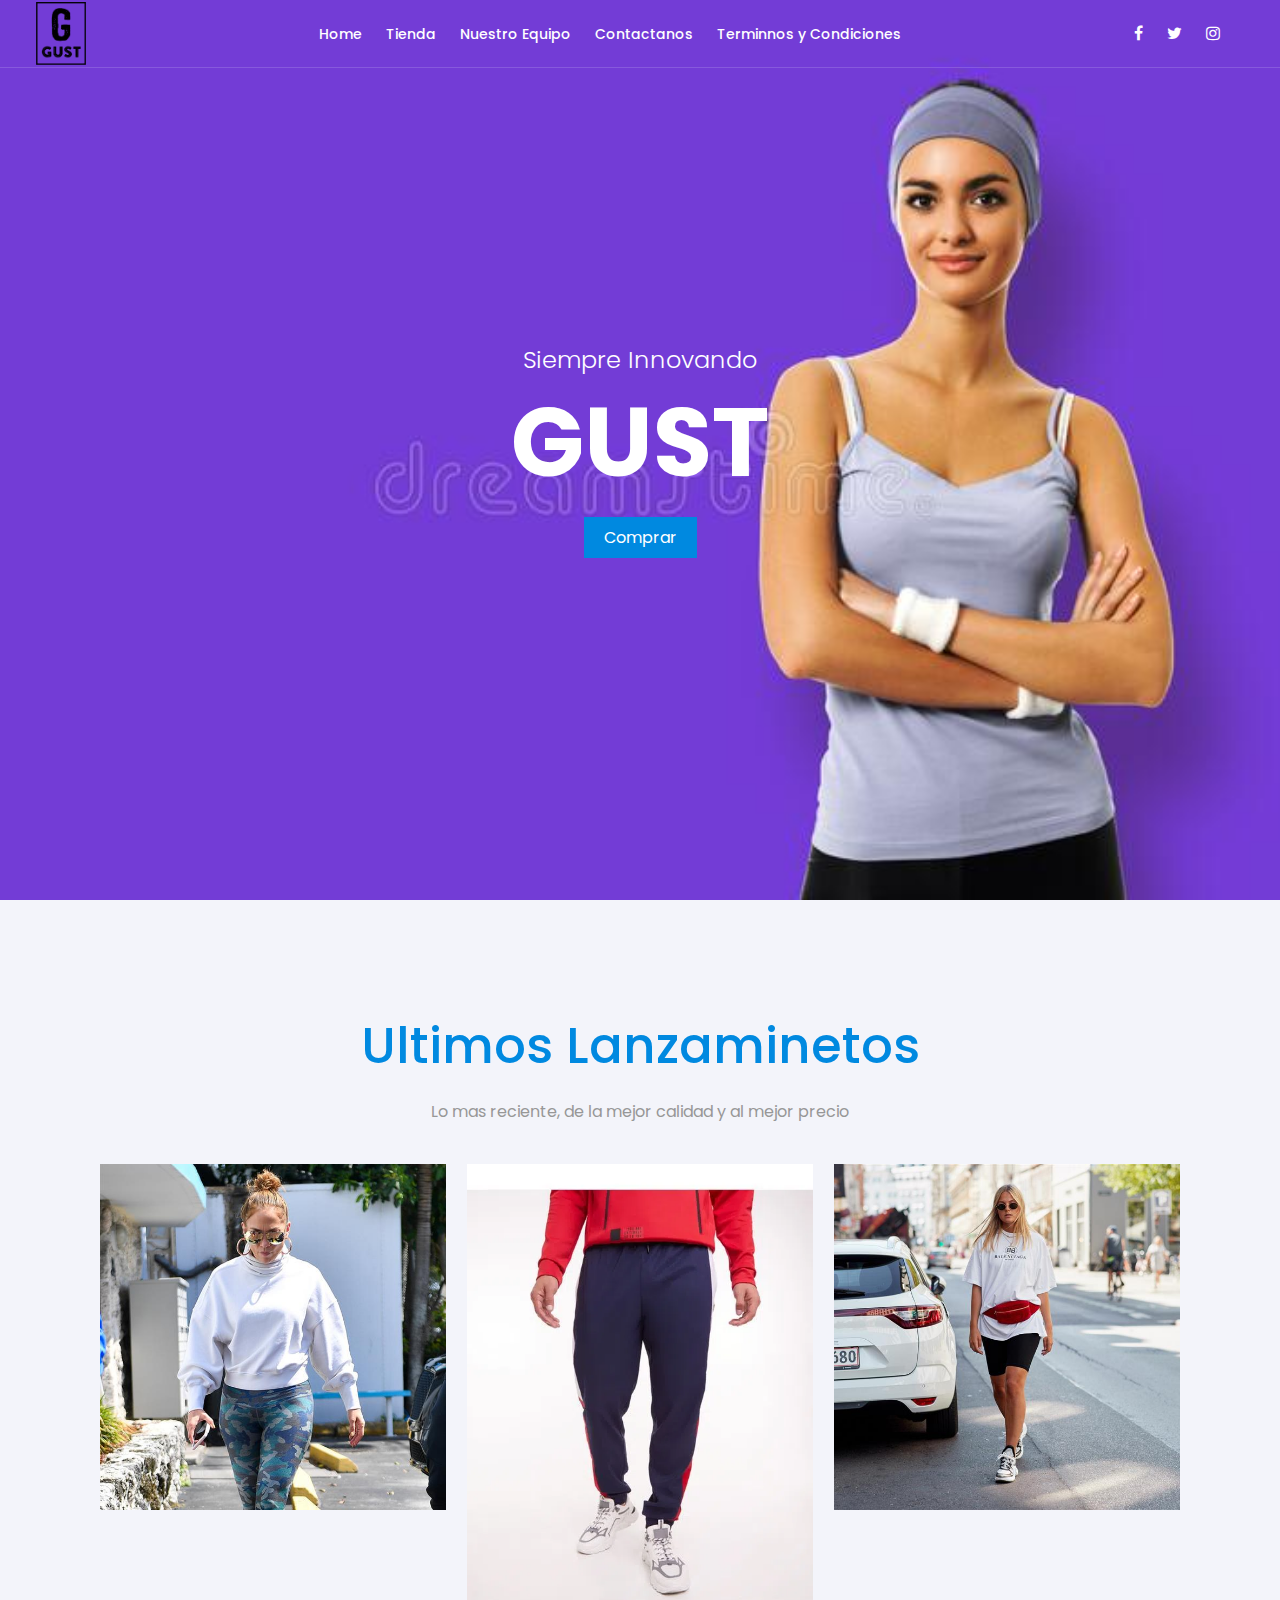
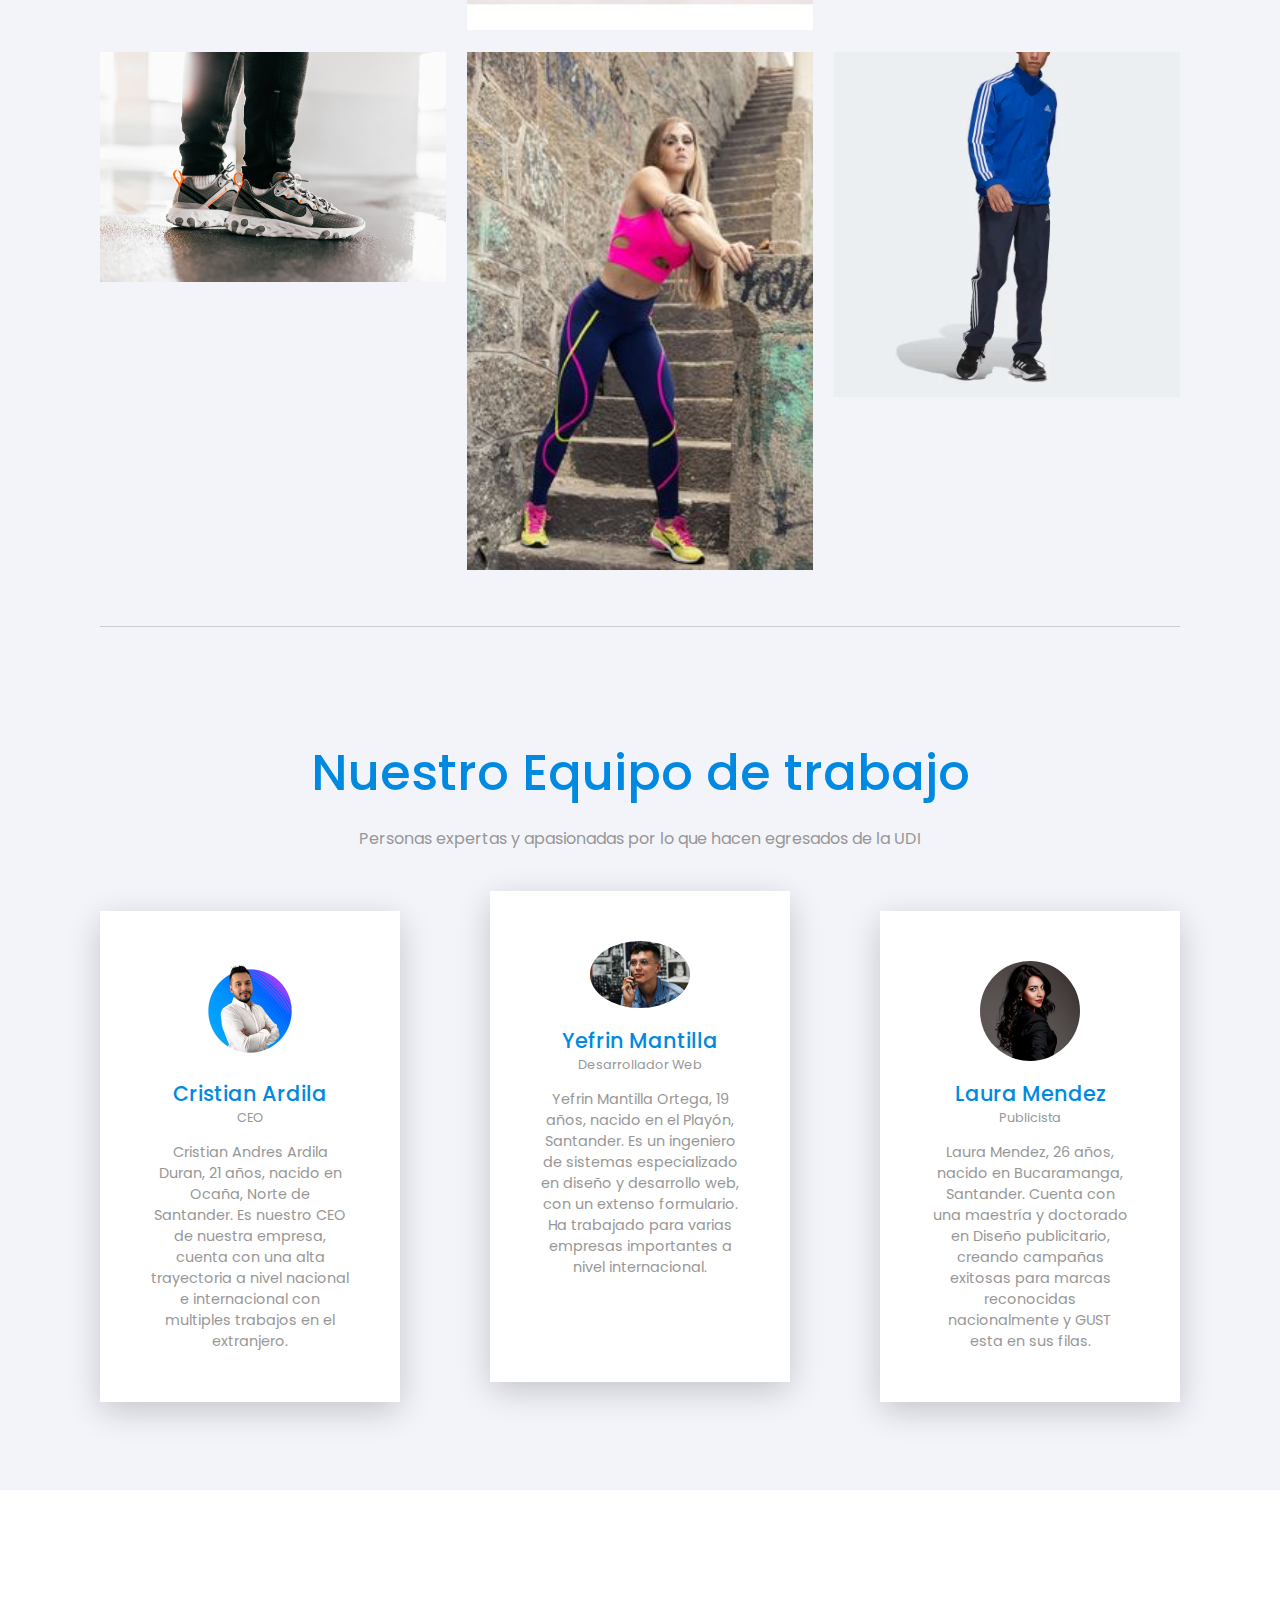
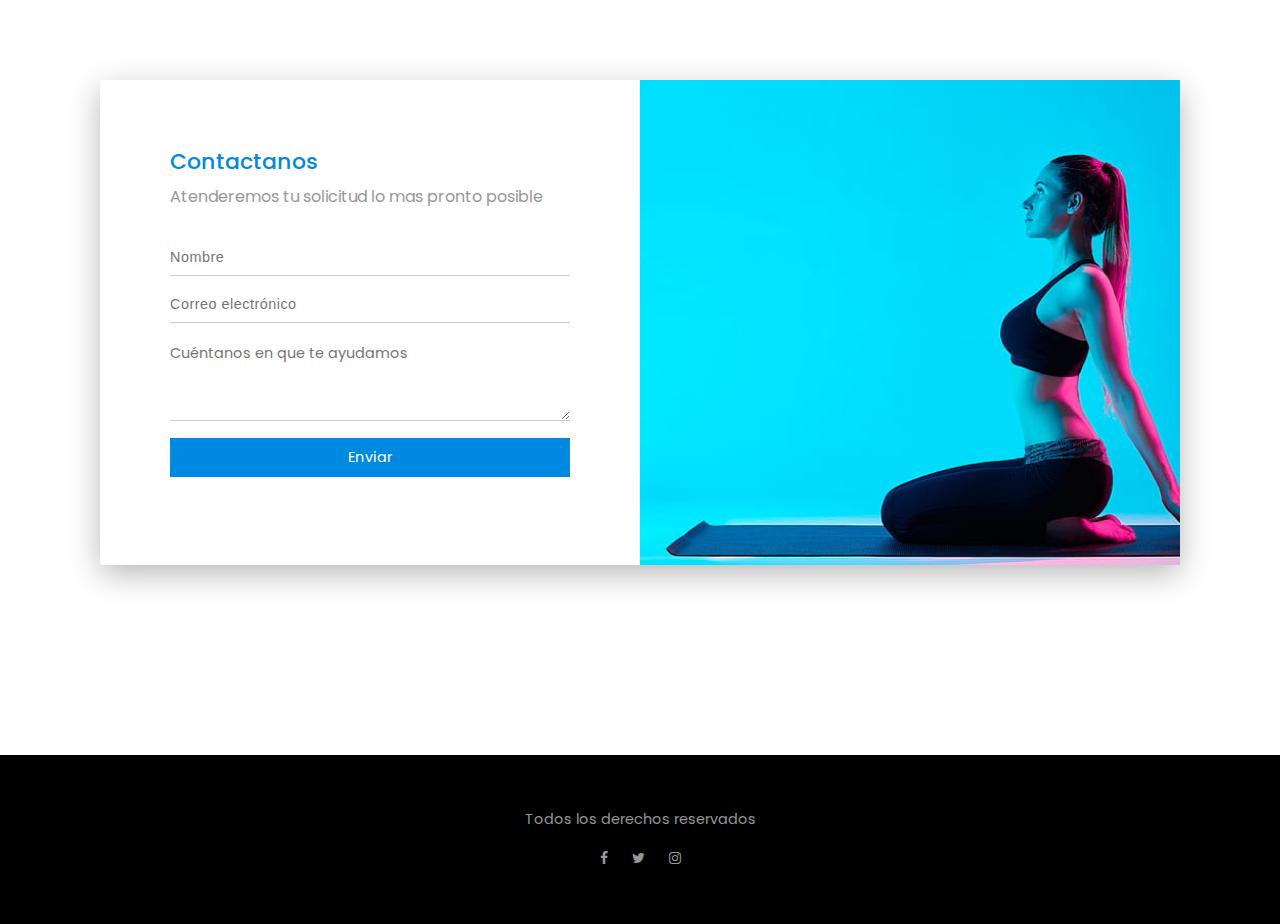
<file: index.html>
<!DOCTYPE html>
<html>
  <head>
    <meta charset="utf-8">
    <meta name="viewport" content="width=device-width, initial-scale=1.0, maximum-scale=1.0, minimum-scale=1.0, user-scalable=no">
    <title>GUST</title>
    <meta name="keywords" content="27 de octubre, html, css, publicidad y marketing">
    <meta name="description" content=" parcial del 27 de octubre sobre el brift hecha por yefrin mantilla ">
    <link rel="stylesheet" href="css/font-awesome.min.css">
    <link href="https://fonts.googleapis.com/css?family=Poppins:300,400,500,700" rel="stylesheet">
    <link rel="stylesheet" href="css/main.css">
  </head>
  <body>

    <!-- Boton "Volver Arriba" -->
    <div class="btn-volver-arriba" id="btnVolverArriba">
      <a href="#" class="volver-arriba">
        <i class="fa fa-arrow-up" aria-hidden="true"></i>
      </a>
    </div>

    <!-- Encabezado -->
    <header>
      <div class="menu-bar-pc">

        <a href="#" class="logo">
          <img src="img/logotipo.png" alt="Logo S - Design Studio">
        </a>

        <nav class="menu-principal">
          <a href="#" class="volver-arriba">Home</a>
          <a href="#proyectos" class="scroll-suave">Tienda</a>
          <a href="#equipo" class="scroll-equipo">Nuestro Equipo</a>
          <a href="#contacto" class="scroll-suave">Contactanos</a>
          <a href="html/T-C.html" class="scroll-suave">Terminnos y Condiciones</a>
        </nav>

        <div class="top-redes">
          <a href="#">
            <i class="fa fa-facebook" aria-hidden="true"></i>
          </a>
          <a href="#">
            <i class="fa fa-twitter" aria-hidden="true"></i>
          </a>
          <a href="#">
            <i class="fa fa-instagram" aria-hidden="true"></i>
          </a>
          <a href="#">
          <i class="fa fa-shop" aria-hidden="true"></i>
        </a>
        </div>

      </div>
    </header>

    <div class="fixed-header" id="fixedHeader">
      <a href="#"  class="logo">
        <img src="img/logotipo.png" alt="Logo S - Design Studio">
      </a>
      <nav class="menu-principal">
        <a href="#" class="volver-arriba">Home</a>
        <a href="#proyectos" class="scroll-suave">Tienda</a>
        <a href="#equipo" class="scroll-equipo">Nuestro Equipo</a>
        <a href="#contacto" class="scroll-suave">Contactanos</a>
        <a href="html/T-C.html" class="scroll-suave">Terminnos y Condiciones</a>
      </nav>
      <div class="top-redes">
        <a href="#">
          <i class="fa fa-facebook" aria-hidden="true"></i>
        </a>
        <a href="#">
          <i class="fa fa-twitter" aria-hidden="true"></i>
        </a>
        <a href="#">
          <i class="fa fa-instagram" aria-hidden="true"></i>
        </a>
      </div>
    </div>

    <!-- Main -->
    <section class="main">
      <!-- Banner Principal -->
      <section class="banner-principal">
        <div class="banner" id="banner"></div>
        <div class="texto-banner">
          <h2>Siempre Innovando</h2>
          <h1>GUST</h1>
          <a href="#proyectos" class="scroll-suave">Comprar</a>
        </div>
      </section>

      <!-- Proyectos -->
      <section class="proyectos" id="proyectos">
        <div class="contenedor">
          <div class="titulo-seccion">
            <h2>Ultimos Lanzaminetos</h2>
            <p>Lo mas reciente, de la mejor calidad y al mejor precio</p>
          </div>
          <div class="galeria-proyectos">
            <div class="proyecto">
              <img src="img/proyecto1.jpeg" alt="Proyecto" class="imagen-proyecto">
            </div>
            <div class="proyecto">
              <img src="img/proyecto2.jpg" alt="Proyecto" class="imagen-proyecto">
            </div>
            <div class="proyecto">
              <img src="img/proyecto3.jpg" alt="Proyecto" class="imagen-proyecto">
            </div>
            <div class="proyecto">
              <img src="img/proyecto4.png" alt="Proyecto" class="imagen-proyecto">
            </div>
            <div class="proyecto">
              <img src="img/proyecto5.jpg" alt="Proyecto" class="imagen-proyecto">
            </div>
            <div class="proyecto">
              <img src="img/proyecto6.jpg" alt="Proyecto" class="imagen-proyecto">
            </div>
          </div>
        </div>
      </section>



        <!-- Nuestro equipo -->
      <section class="nuestro-equipo" id="equipo">
        <div class="contenedor">
          <div class="titulo-seccion">
            <h2>Nuestro Equipo de trabajo</h2>
            <p>Personas expertas y apasionadas por lo que hacen egresados de la UDI</p>
          </div>
          <div class="equipo">
            <div class="persona-equipo">
              <div class="foto">
                <img src="img/foto1.jpg" alt="Persona">
              </div>
              <div class="texto">
                <h3>Cristian Ardila</h3>
                <h4> CEO</h4>
                <p>Cristian Andres Ardila Duran, 21 años, nacido en Ocaña, Norte de Santander.
                  Es nuestro CEO de nuestra empresa, cuenta con una alta trayectoria a nivel nacional
                e internacional con multiples trabajos en el extranjero.</p>
              </div>
            </div>
            <div class="persona-equipo">
              <div class="foto">
                <img src="img/foto2.jpg" alt="Persona">
              </div>
              <div class="texto">
                <h3>Yefrin Mantilla</h3>
                <h4>Desarrollador Web</h4>
                <p>Yefrin Mantilla Ortega,
                  19 años, nacido en el Playón, Santander. Es un ingeniero de sistemas especializado en diseño y
                  desarrollo web, con un extenso formulario. Ha trabajado para varias empresas importantes a nivel internacional.</p>
              </div>
            </div>

            <div class="persona-equipo">
              <div class="foto">
                <img src="img/foto3.jpg" alt="Persona">
              </div>
              <div class="texto">
                <h3>Laura Mendez</h3>
                <h4>Publicista</h4>
                <p>Laura Mendez,
                  26 años, nacido en Bucaramanga, Santander. Cuenta con una maestría y doctorado en Diseño publicitario,
                  creando campañas exitosas para marcas reconocidas nacionalmente y GUST esta en sus filas.</p>
              </div>
            </div>

          </div>
        </div>
      </section>


      <!-- Contacto -->
      <div class="contacto" id="contacto" data-parallax="scroll" data-image-src="img/bg-contacto.jpg">
        <div class="contenedor">
          <div class="contenedor-formulario">
            <div class="formulario" id="formulario">
              <h2>Contactanos</h2>
              <p>Atenderemos tu solicitud lo mas pronto posible</p>
              <form>
                <div>
                  <input type="text" name="nombre" placeholder="Nombre" id="nombre">
                  <p class="error">Por favor escribe tu nombre</p>
                </div>
                <div>
                  <input type="email" name="email" placeholder="Correo electrónico" id="email">
                  <p class="error">Por favor escribe tu correo</p>
                </div>
                <div>
                  <textarea name="mensaje" placeholder="Cuéntanos en que te ayudamos" id="mensaje"></textarea>
                  <p class="error">Por favor escribe tu mensaje</p>
                </div>
                <div>
                  <input type="submit" name="enviar" value="Enviar">
                </div>
              </form>
            </div>

            <div class="foto">

            </div>
          </div>
        </div>
      </div>

    </section>

    <!-- Pie de página -->
    <footer>
      <div class="copy">
        <p>Todos los derechos reservados</p>
      </div>
      <div class="footer-redes">
        <a href="#">
          <i class="fa fa-facebook" aria-hidden="true"></i>
        </a>
        <a href="#">
          <i class="fa fa-twitter" aria-hidden="true"></i>
        </a>
        <a href="#">
          <i class="fa fa-instagram" aria-hidden="true"></i>
        </a>
      </div>
    </footer>

    <script src="js/jquery.min.js"></script>
    <!-- <script src="js/banner.js"></script> -->
    <script src="js/stickyHeader.js"></script>
    <script src="js/scrollSuave.js"></script>
    <script src="js/modal.js"></script>
    <script src="js/slider.js"></script>
    <!-- <script src="js/bgParallax.js"></script> -->
    <script src="js/validacion.js"></script>
    <script src="js/menuMobile.js"></script>


    <script src="js/parallax.min.js"></script>
    <!-- Buscar:
    t(e).on("ready.px.parallax.data-api",function(){t('[data-parallax="scroll"]').parallax()})}

    Reemplazar por:
    t(function(){t('[data-parallax="scroll"]').parallax()})} -->
    <script src="js/prefixfree.min.js"></script>

  </body>
</html>
</file>
<file: css/main.css>
*{
  margin: 0;
  padding: 0;
  box-sizing: border-box;
}

body{
  font-family: 'Poppins', sans-serif;
  font-size: 16px;
}

.contenedor{
  width: 90%;
  max-width: 1080px;
  margin: 0 auto;
}

.titulo-seccion{
  text-align: center;
  margin-bottom: 40px;
}

.titulo-seccion h2{
  color: #0089E0;
  font-size: 3.125rem;
  margin-bottom: 15px;
  font-weight: 500;
}

.titulo-seccion p{
  color: #979797;
  font-size: 1rem;
  font-weight: 400;
}

/*Boton Volver Arriba*/
.btn-volver-arriba{
  display: inline-block;
  width: 40px;
  height: 40px;
  background: rgba(0,0,0,0.5);
  border-radius: 30%;
  position: fixed;
  bottom: 20px;
  right: 20px;
  z-index: 99999;
  margin-right: -60px;
  transition: all .4s ease;
}

.btn-volver-arriba a{
  display: inline-block;
  width: 100%;
  height: 100%;
  border-radius: 30%;
  text-align: center;
}

.btn-volver-arriba a i{
  font-size: 1rem;
  color: #fff;
  line-height: 40px;
}

/* ------ ENCABEZADO ------ */

.menu-bar-pc{
  width: 100%;
  min-height: 68px;
  border-bottom: 1px solid rgba(255,255,255, 0.15);
  padding: 0 36px;
  background-color: transparent;
  display: flex;
  flex-direction: row;
  justify-content: space-between;
  align-items: center;
  position: relative;
  z-index: 100;
}

.logo{
  display: inline-block;
  width: 50px;
}

.logo img{
  width: 100%;
  vertical-align: top;
}

.menu-principal a, .top-redes a{
  display: inline-block;
  padding: 0 10px;
  color: #fff;
  text-decoration: none;
  font-weight: 500;
  font-size: 0.876rem;
  letter-spacing: 0;
  line-height: 1.5em;
  transition: all .3s ease;
}

.menu-principal a:last-child, .top-redes a:last-child{
  padding-right: 0;
}

.top-redes a i{
  font-size: 1rem;
}

.menu-principal a:hover, .top-redes a:hover{
  color: #0089E0;
}

.fixed-header{
  width: 100%;
  min-height: 68px;
  border-bottom: 1px solid rgba(204,204,204,0.5);
  padding: 0 36px;
  background: #fff;
  display: flex;
  flex-direction: row;
  justify-content: space-between;
  align-items: center;
  position: fixed;
  top: 0;
  z-index: 100;
  transition: all .4s ease;
  margin-top: -68px;
}

.fixed-header .menu-principal a, .fixed-header .top-redes a{
  color: #444444;
}

.fixed-header .menu-principal a:hover, .top-redes a:hover{
  color: #0089E0;
}

/* ------ MAIN ------ */

/*Banner principal*/

.main{
  width: 100%;
  margin-top: -68px;
}

.main .banner-principal{
  width: 100%;
  position: relative;
}

.main .banner-principal .banner{
  width: 100%;
  height: 100vh;
  background-image: url("../img/banner.jpg");
  background-repeat: no-repeat;
  background-position: center;
  background-size: cover;
  background-attachment: fixed;
}

.main .banner-principal .texto-banner{
  display: inline-block;
  width: 90%;
  position: absolute;
  top: 50%;
  left: 50%;
  transform: translate(-50%, -50%);
  text-align: center;
}

.main .banner-principal .texto-banner h2{
  font-weight: 300;
  color: #fff;
  margin-bottom: 20px;
}

.main .banner-principal .texto-banner h1{
  font-size: 6.0625rem;
  font-weight: 700;
  line-height: 90px;
  color: #fff;
  margin-bottom: 30px;
}

.main .banner-principal .texto-banner a{
  text-decoration: none;
  display: inline-block;
  padding: 8px 20px;
  background: #0089E0;
  color: #fff;
  transition: all .7s ease;
}

.main .banner-principal .texto-banner a:hover{
  background: #fff;
  color: #0089E0;
}

/*Proyectos*/

.main .proyectos{
  background: #F3F4FA;
  padding: 108px 0 54px 0;
}

.main .proyectos .galeria-proyectos{
  display: flex;
  flex-direction: row;
  flex-wrap: wrap;
  justify-content: space-between;
  padding-bottom: 34px;
  border-bottom: 1px solid #ccc;
}

.main .proyectos .galeria-proyectos .proyecto{
  width: 32%;
  margin-bottom: 2%;
  cursor: pointer;
}

.main .proyectos .galeria-proyectos .proyecto img{
  width: 100%;
  vertical-align: top;
}

/*Modal fotos proyectos*/
.modal{
  position: fixed;
  width: 100%;
  height: 100vh;
  top: 0;
  left: 0;
  background: rgba(0,0,0,0.8);
  z-index: 9999999999;

  display: flex;
  justify-content: center;
  align-items: center;
}

.modal img{
  width: 90%;
  max-width: 600px;
}

.modal .btn-cerrar{
  position: fixed;
  width: 50px;
  height: 50px;
  top: 20px;
  right: 20px;
  background: #0089E0;
  text-align: center;
  cursor: pointer;
}

.modal .btn-cerrar i{
  color: #fff;
  font-size: 1rem;
  line-height: 50px;
}

/*Nuestro equipo*/

.main .nuestro-equipo{
  background: #F3F4FA;
  padding-top: 54px;
  padding-bottom: 108px;
}

.main .nuestro-equipo .equipo{
  display: flex;
  flex-direction: row;
  flex-wrap: wrap;
  justify-content: space-between;
}

.main .nuestro-equipo .equipo .persona-equipo{
  background: #fff;
  padding: 50px;
  width: 100%;
  max-width: 300px;
  box-shadow: 0px 9px 32px -1px rgba(0,0,0,0.2);
  text-align: center;
}

.main .nuestro-equipo .equipo .persona-equipo:first-child, .main .nuestro-equipo .equipo .persona-equipo:last-child{
  position: relative;
  top: 20px;
}

.main .nuestro-equipo .equipo .persona-equipo .foto{
  width: 50%;
  max-width: 100px;
  display: inline-block;
  margin-bottom: 10px;
}

.main .nuestro-equipo .equipo .persona-equipo .foto img{
  width: 100%;
  border-radius: 100%;
}

.main .nuestro-equipo .equipo .persona-equipo .texto h3{
  font-size: 1.3rem;
  font-weight: 500;
  color: #0089E0;
}

.main .nuestro-equipo .equipo .persona-equipo .texto h4{
  color: #979797;
  font-size: 0.8rem;
  font-weight: 400;
  margin-bottom: 15px;
}

.main .nuestro-equipo .equipo .persona-equipo .texto p{
  color: #979797;
  font-size: 0.9rem;
  font-weight: 400;
}

/*Contacto*/

.main .contacto{
  padding: 190px 0;
  /*background-image: url(../img/bg-contacto.jpg");
  background-size: cover;
  background-repeat: no-repeat;
  background-attachment: fixed;*/
}

.main .contacto .contenedor-formulario{
  background: #fff;
  min-height: 485px;
  border-radius: 3px;
  box-shadow: 0px 9px 32px -1px rgba(0,0,0,0.3);
  display: flex;
  justify-content: space-between;
}

.main .contacto .contenedor-formulario .formulario{
  width: 50%;
  padding: 70px;
}

.main .contacto .contenedor-formulario .formulario h2{
  font-size: 1.375rem;
  line-height: 24px;
  color: #0089E0;
  font-weight: 500;
  margin-bottom: 10px;
}

.main .contacto .contenedor-formulario .formulario p{
  color: #979797;
  font-size: 1rem;
  font-weight: 400;
  margin-bottom: 30px;
}

.main .contacto .contenedor-formulario .formulario form input[type="text"], .main .contacto .contenedor-formulario .formulario form input[type="email"]{
  border: none;
  border-bottom: 1px solid #ccc;
  padding: 10px 0;
  outline: none;
  width: 100%;
  margin-bottom: 10px;
  color: #979797;
  font-size: 0.9rem;
  font-weight: 400;
  letter-spacing: 0.5px;
}

.main .contacto .contenedor-formulario .formulario form textarea{
  border: none;
  border-bottom: 1px solid #ccc;
  padding: 10px 0;
  outline: none;
  width: 100%;
  max-width: 100%;
  max-height: 88px;
  min-height: 88px;
  color: #979797;
  margin-bottom: 10px;
  font-size: 0.9rem;
  font-weight: 400;
  font-family: 'Poppins', sans-serif;
  letter-spacing: 0;
}

.main .contacto .contenedor-formulario .formulario form input[type="submit"]{
  width: 100%;
  border: none;
  border: 1px solid #0089E0;
  padding: 8px;
  background: #0089E0;
  color: #fff;
  font-size: 0.9rem;
  font-family: 'Poppins', sans-serif;
  letter-spacing: 0.5px;
  cursor: pointer;
  transition: all .7s ease;
}

.main .contacto .contenedor-formulario .formulario form input[type="submit"]:hover{
  background: #fff;
  color: #0089E0;
}

.main .contacto .contenedor-formulario .foto{
  width: 50%;
  background-image: url("../img/foto-contacto.jpg");
  background-size: cover;
}

/*Validacion formulario*/

.main .contacto .contenedor-formulario .formulario form .error{
  display: none;
  color: #ff8c8c;
  font-size: 12px;
  margin-top: -10px;
  margin-bottom: 10px;
}

/* ------ PIE DE PÁGINA ------ */

footer{
  background: black;
  padding: 54px 0;
  text-align: center;
}

footer .copy{
  color: #979797;
  font-size: 0.9rem;
  font-weight: 400;
  margin-bottom: 15px;
}

footer .footer-redes a{
  display: inline-block;
  padding: 0 10px;
  color: #979797;
  text-decoration: none;
  font-weight: 500;
  font-size: 0.875rem;
  letter-spacing: 0;
  line-height: 1.5em;
  transition: all .3s ease;
}

footer .footer-redes a:hover{
  color: #0089E0;
}


/* ----- MEDIA QUERIES ----- */

@media screen and (max-width:1040px){
  /*Nuestro equipo*/
  .main .nuestro-equipo .titulo-seccion{
    margin-bottom: 60px;
  }
  .main .nuestro-equipo .equipo .persona-equipo{
    max-width: 100%;
    display: flex;
    flex-direction: row;
    justify-content: center;
    text-align: left;
  }
  .main .nuestro-equipo .equipo .persona-equipo:first-child{
    top: -20px;
  }
  .main .nuestro-equipo .equipo .persona-equipo .foto{
    margin-right: 20px;
  }



@media screen and (max-width: 900px){
  /*Encabezado*/
  .menu-bar-pc{
    display: none;
  }

  .menu-mobile{
    display: block;
    width: 100%;
    padding: 5px 18px;
    background: #fff;
    color: #444444;
    position: fixed;
    top: 0;
    left: 0;
    z-index: 100;
  }
  .menu-mobile .barra{
    display: flex;
    justify-content: space-between;
    align-items: center;
  }
  .menu-mobile .barra .logo{
    width: 40px;
  }
  .menu-mobile .barra a i{
    font-size: 1.4rem;
    color: #444444;
  }

  .menu-mobile .menu-principal{
    width: 80%;
    display: block;
    position: fixed;
    top: 56px;
    left: -100%;
    border-bottom: 1px solid rgba(204,204,204,0.5);
    border-right: 1px solid rgba(204,204,204,0.5);
    box-shadow: 0px 1px 5px -1px rgba(0,0,0,0.2);
    background: #fff;
    text-align: center;
  }

  .menu-mobile .menu-principal a{
    display: block;
    padding: 10px;
    color: #444444;
    border-bottom: 1px solid rgba(204,204,204,0.5);
  }

  .menu-mobile .menu-principal a:hover{
    background: #f7f7f7;
  }
  .fixed-header{
    display: none;
  }

  /*Main*/
  .main{
    margin-top: 0;
  }


  /*Contacto*/
  .main .contacto .contenedor-formulario .formulario{
    width: 100%;
    text-align: center;
  }

  .main .contacto .contenedor-formulario .foto{
    display: none;
  }

  .main .contacto .contenedor-formulario .formulario form input[type="text"], .main .contacto .contenedor-formulario .formulario form input[type="email"], .main .contacto .contenedor-formulario .formulario form textarea{
    text-align: center;
  }

}

@media screen and (max-width:550px){
  /*Banner principal*/
  .main .banner-principal .texto-banner h1{
    font-size: 4rem;
  }
  /*Titulo secciones*/
  .titulo-seccion h2{
    font-size: 2.125rem;
  }
  /*Proyectos*/
  .main .proyectos .galeria-proyectos .proyecto{
    width: 49%;
  }
  /*Nuestro equipo*/
  .main .nuestro-equipo .equipo .persona-equipo{
    flex-direction: column;
    align-items: center;
    text-align: center;
  }

  /*Contacto*/
  .main .contacto .contenedor-formulario .formulario{
    padding: 70px 40px;
  }
}
</file>
